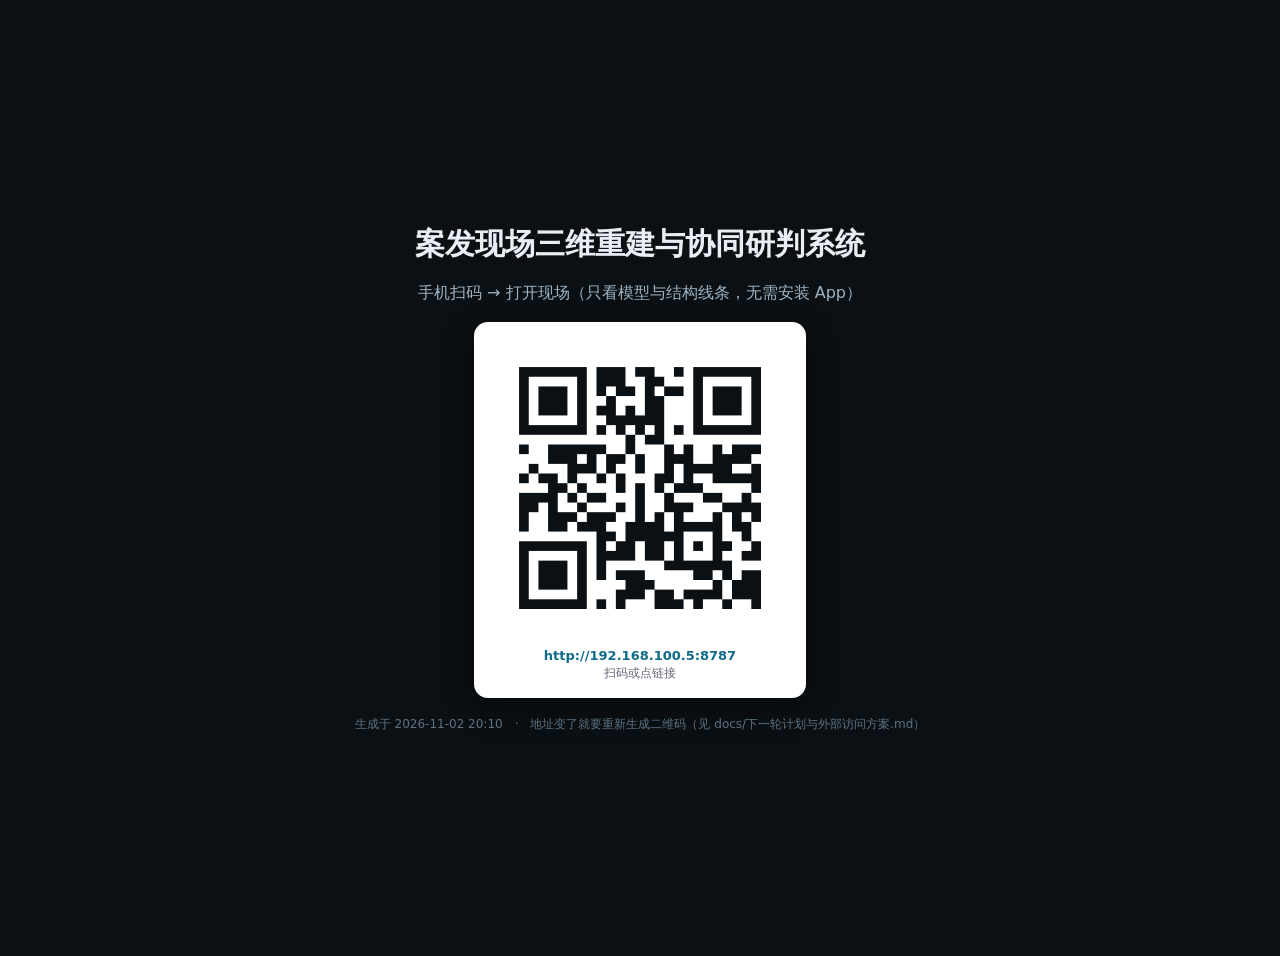
<file: app/web/qr/index.html>
<!doctype html>
<html lang="zh-CN">
<head>
<meta charset="utf-8" />
<meta name="viewport" content="width=device-width, initial-scale=1" />
<title>扫码访问 · 案发现场三维重建与协同研判系统</title>
<style>
  :root { color-scheme: dark; }
  body {
    margin: 0; min-height: 100vh; display: flex; flex-direction: column;
    align-items: center; justify-content: center; gap: 18px;
    background: #0b1014; color: #e8eef4;
    font-family: "Microsoft YaHei", "PingFang SC", system-ui, sans-serif;
    padding: 28px;
  }
  h1 { font-size: clamp(20px, 3.4vw, 30px); margin: 0; text-align: center; }
  p.note { color: #9fb3c2; margin: 0; text-align: center; }
  .grid { display: flex; flex-wrap: wrap; gap: 28px; justify-content: center; }
  .card {
    margin: 0; padding: 16px; border-radius: 14px; background: #fff;
    box-shadow: 0 10px 30px rgba(0,0,0,.45); text-align: center;
  }
  .card img { display: block; width: min(46vw, 300px); height: auto; }
  figcaption { margin-top: 10px; font-size: 13px; color: #123; word-break: break-all; }
  figcaption a { color: #0e6b8a; text-decoration: none; font-weight: 600; }
  .hint { display: block; color: #667; font-size: 12px; margin-top: 2px; }
  footer { color: #5d7284; font-size: 12px; text-align: center; }
</style>
</head>
<body>
  <h1>案发现场三维重建与协同研判系统</h1>
  <p class="note">手机扫码 → 打开现场（只看模型与结构线条，无需安装 App）</p>
  <div class="grid">
      <figure class="card">
        <img src="192-168-100-5_8787.png" alt="二维码 http://192.168.100.5:8787" />
        <figcaption>
          <a href="http://192.168.100.5:8787">http://192.168.100.5:8787</a>
          <span class="hint">扫码或点链接</span>
        </figcaption>
      </figure>
  </div>
  <footer>生成于 2026-11-02 20:10　·　地址变了就要重新生成二维码（见 docs/下一轮计划与外部访问方案.md）</footer>
</body>
</html>
</file>
